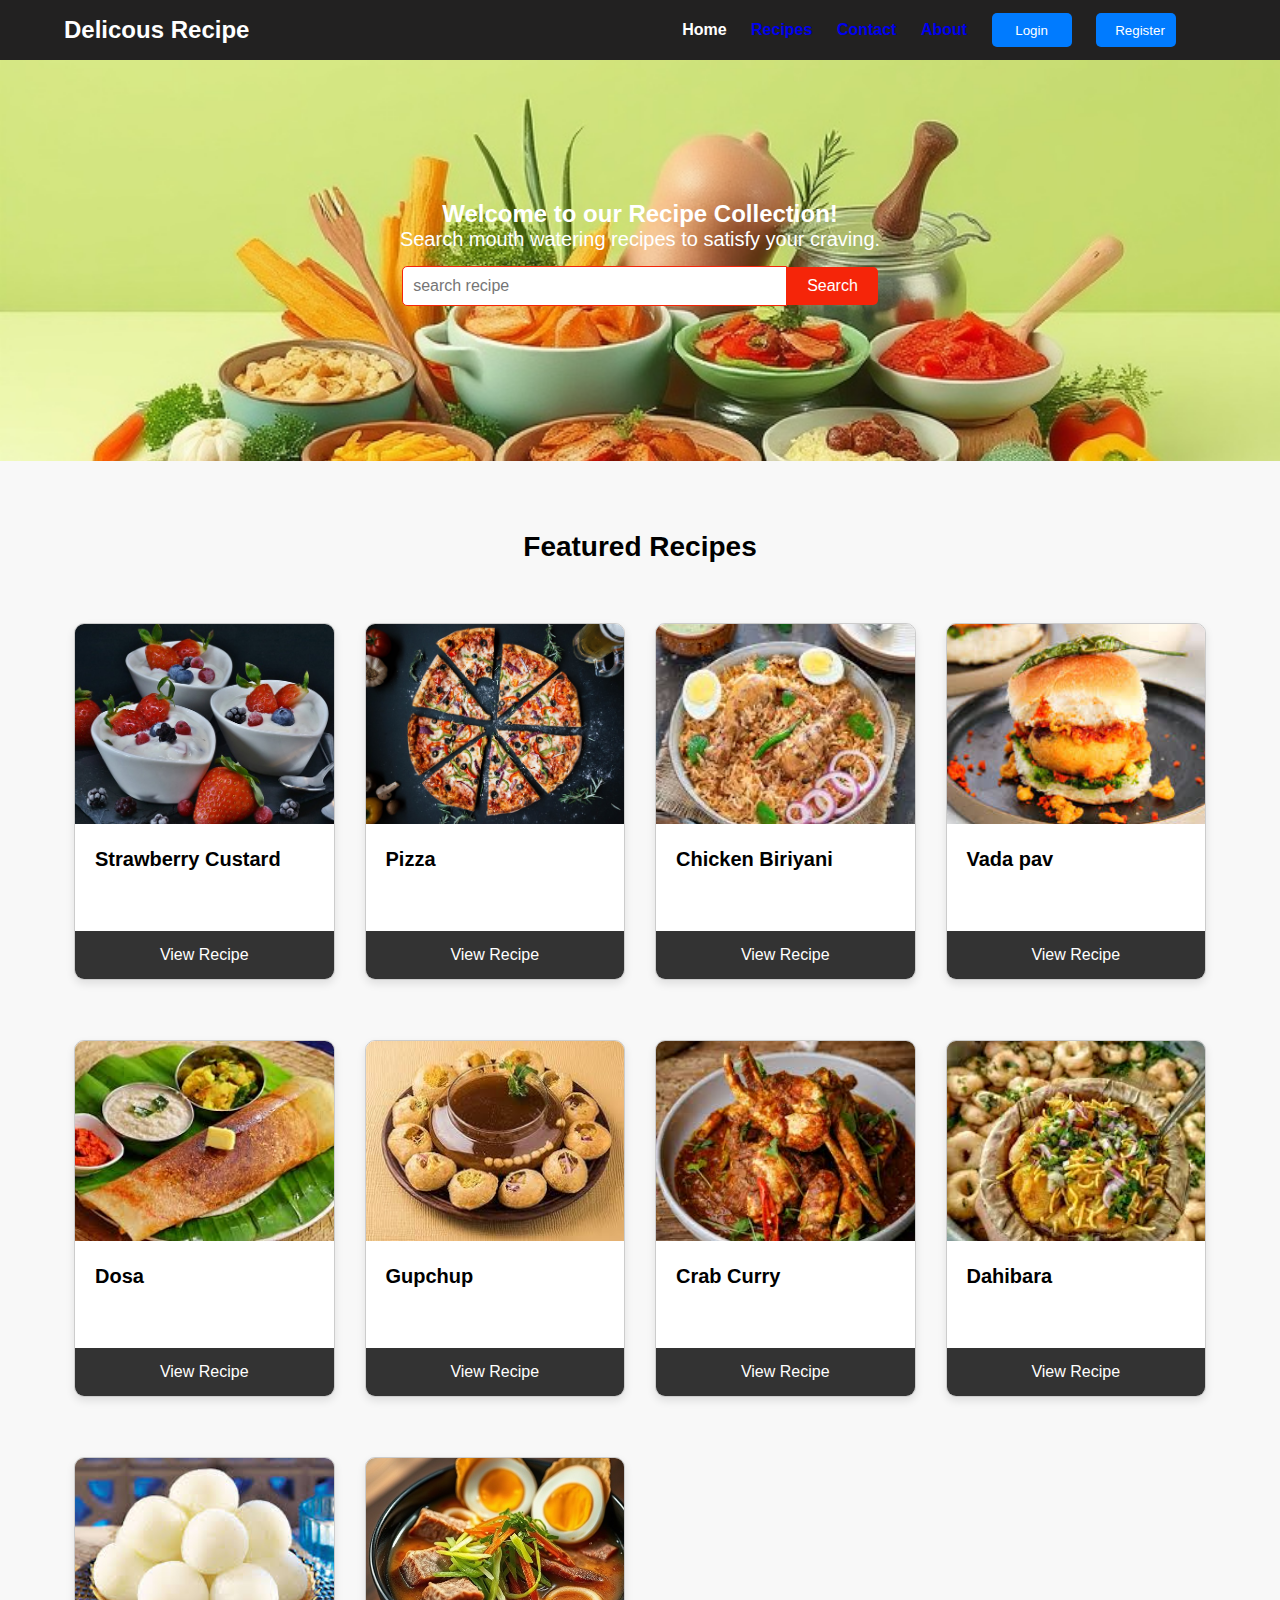
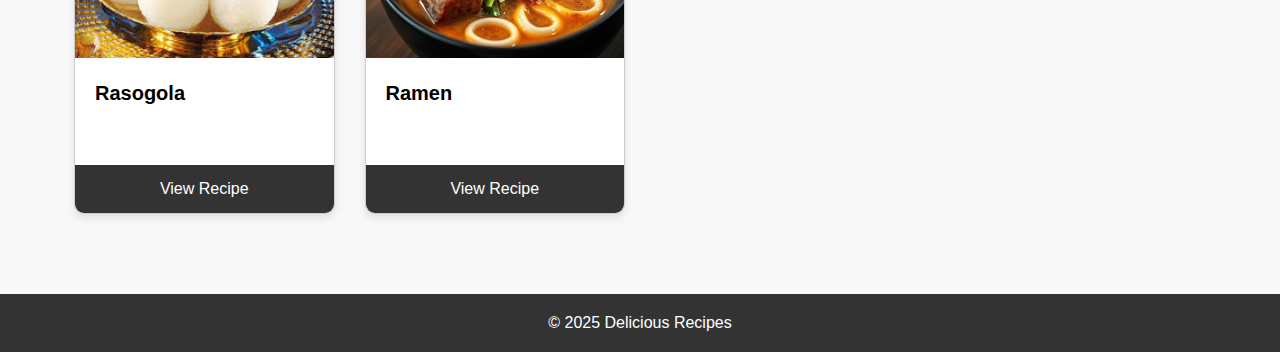
<file: index.html>
<!DOCTYPE html>
<html lang="en">
<head>
    <meta charset="UTF-8">
    <meta name="viewport" content="width=device-width, initial-scale=1.0">
    <link rel="stylesheet" href="foodstyle.css">
    <title>FOOD RECIPE BOOK</title>
</head>
<body>
   <header>
      <div class="container">
          <h1 class="logo">Delicous Recipe</h1>
          <nav>
            <div class="menu-icon">&#9776;</div>

            <ul class="nav-list">
                <li>Home</li>
                <li><a href="#Recipe">Recipes</a></li>
                <li><a href="contact.html">Contact</a></li>
                <li><a href="about.html">About</a></li>
                <li>
                  <button class="btn-login" id="login" onclick="openLogModal()">
                    Login
                  </button>
                </li>
                <li>
                  <button class="btn-register" id="register" onclick="openRegModal()">
                    Register
                  </button>
                </li>
                <li>
                  <button class="btn-logout" id="logout">Logout</button>
                </li> 
                <p style="display: inline" id="userid"></p>
            </ul>
          </nav>
          
      </div>
   </header> 
   <!-- ........................hero section..................... -->
   <section class="hero">
       <div class="hero-section">
          <h2>Welcome to our Recipe Collection!</h2>
          <p>Search mouth watering recipes to satisfy
              your craving.
          </p>
          <form action="#" class="hero-search-box">
            <input type="text" placeholder="search recipe">
            <button type="submit">Search</button>
          </form>
       </div>
   </section>
   <!-- ..........................Recipe section..................... -->
   <section class="recipes">
       <h1 id="Recipe">Featured Recipes</h1>
       <div class="recipe-section">
          <div class="recipe-card">
             <img src="dish-1.jpg" alt="food1">
             <h2>Strawberry Custard</h2>
             <p></p>
             <a   onclick="recipe1ClickHandle()">View Recipe</a>
          </div>
          <div class="recipe-card">
            <img src="pizza-3007395_1280.jpg" alt="food1">
            <h2>Pizza</h2>
            <p></p>
            <a  onclick="recipe2ClickHandle()">View Recipe</a>
         </div>
         <div class="recipe-card">
            <img src="biriyani.jpeg" alt="food1">
            <h2>Chicken Biriyani</h2>
            <p></p>
            <a   onclick="recipe3ClickHandle()">View Recipe</a>
         </div>
         <div class="recipe-card">
            <img src="vada pav.jpeg" alt="food1">
            <h2>Vada pav</h2>
            <p></p>
            <a href="#">View Recipe</a>
         </div>
         <div class="recipe-card">
            <img src="dosa.jpeg" alt="food1">
            <h2>Dosa</h2>
            <p></p>
            <a href="#">View Recipe</a>
         </div>
         <div class="recipe-card">
            <img src="gupchup.jpeg" alt="food1">
            <h2>Gupchup</h2>
            <p></p>
            <a href="#">View Recipe</a>
         </div>
         <div class="recipe-card">
            <img src="crab curry.jpeg" alt="food1">
            <h2>Crab Curry</h2>
            <p></p>
            <a href="#">View Recipe</a>
         </div>
         <div class="recipe-card">
            <img src="dahibara.jpeg" alt="food1">
            <h2>Dahibara</h2>
            <p></p>
            <a href="#">View Recipe</a>
         </div>
         <div class="recipe-card">
            <img src="rasogola.jpeg" alt="food1">
            <h2>Rasogola</h2>
            <p></p>
            <a href="#">View Recipe</a>
         </div>
         <div class="recipe-card">
            <img src="ramen.jpg" alt="food1">
            <h2>Ramen</h2>
            <p></p>
            <a href="#">View Recipe</a>
         </div>
       </div>
   </section> 
   <footer>
      <div>
         <p>&copy; 2025 Delicious Recipes</p>
      </div>
   </footer>
   <div class="modal" id="registerModal">
      <div class="modal-content">
        <span class="close-btn" onclick="closeModal()">&times;</span>
        <h2>Register Now</h2>
        <form id="registerForm" class="form">
          <input
            type="text"
            id="username"
            name="username"
            placeholder="Enter your username"
            required
          />

          <input
            type="email"
            id="regEmail"
            name="email"
            placeholder="Enter your email"
            required
          />

          <input
            type="password"
            id="regPassword"
            name="password"
            placeholder="Enter your password"
            required
          />

          <button type="submit" class="btn-primary">Register</button>
        </form>
      </div>
    </div>

    <div class="modal" id="loginModal">
      <div class="modal-content">
        <span class="close-btn" onclick="closeModal()">&times;</span>
        <h2>Login</h2>
        <form id="loginForm" class="form">
          <input
            type="email"
            id="logEmail"
            name="email"
            placeholder="Enter your email"
            required
          />

          <input
            type="password"
            id="logPassword"
            name="password"
            placeholder="Enter your password"
            required
          />

          <button type="submit" class="btn-primary">Login</button>
        </form>
      </div>
    </div>
    <script src="script.js"></script>
</body>
</html>
</file>
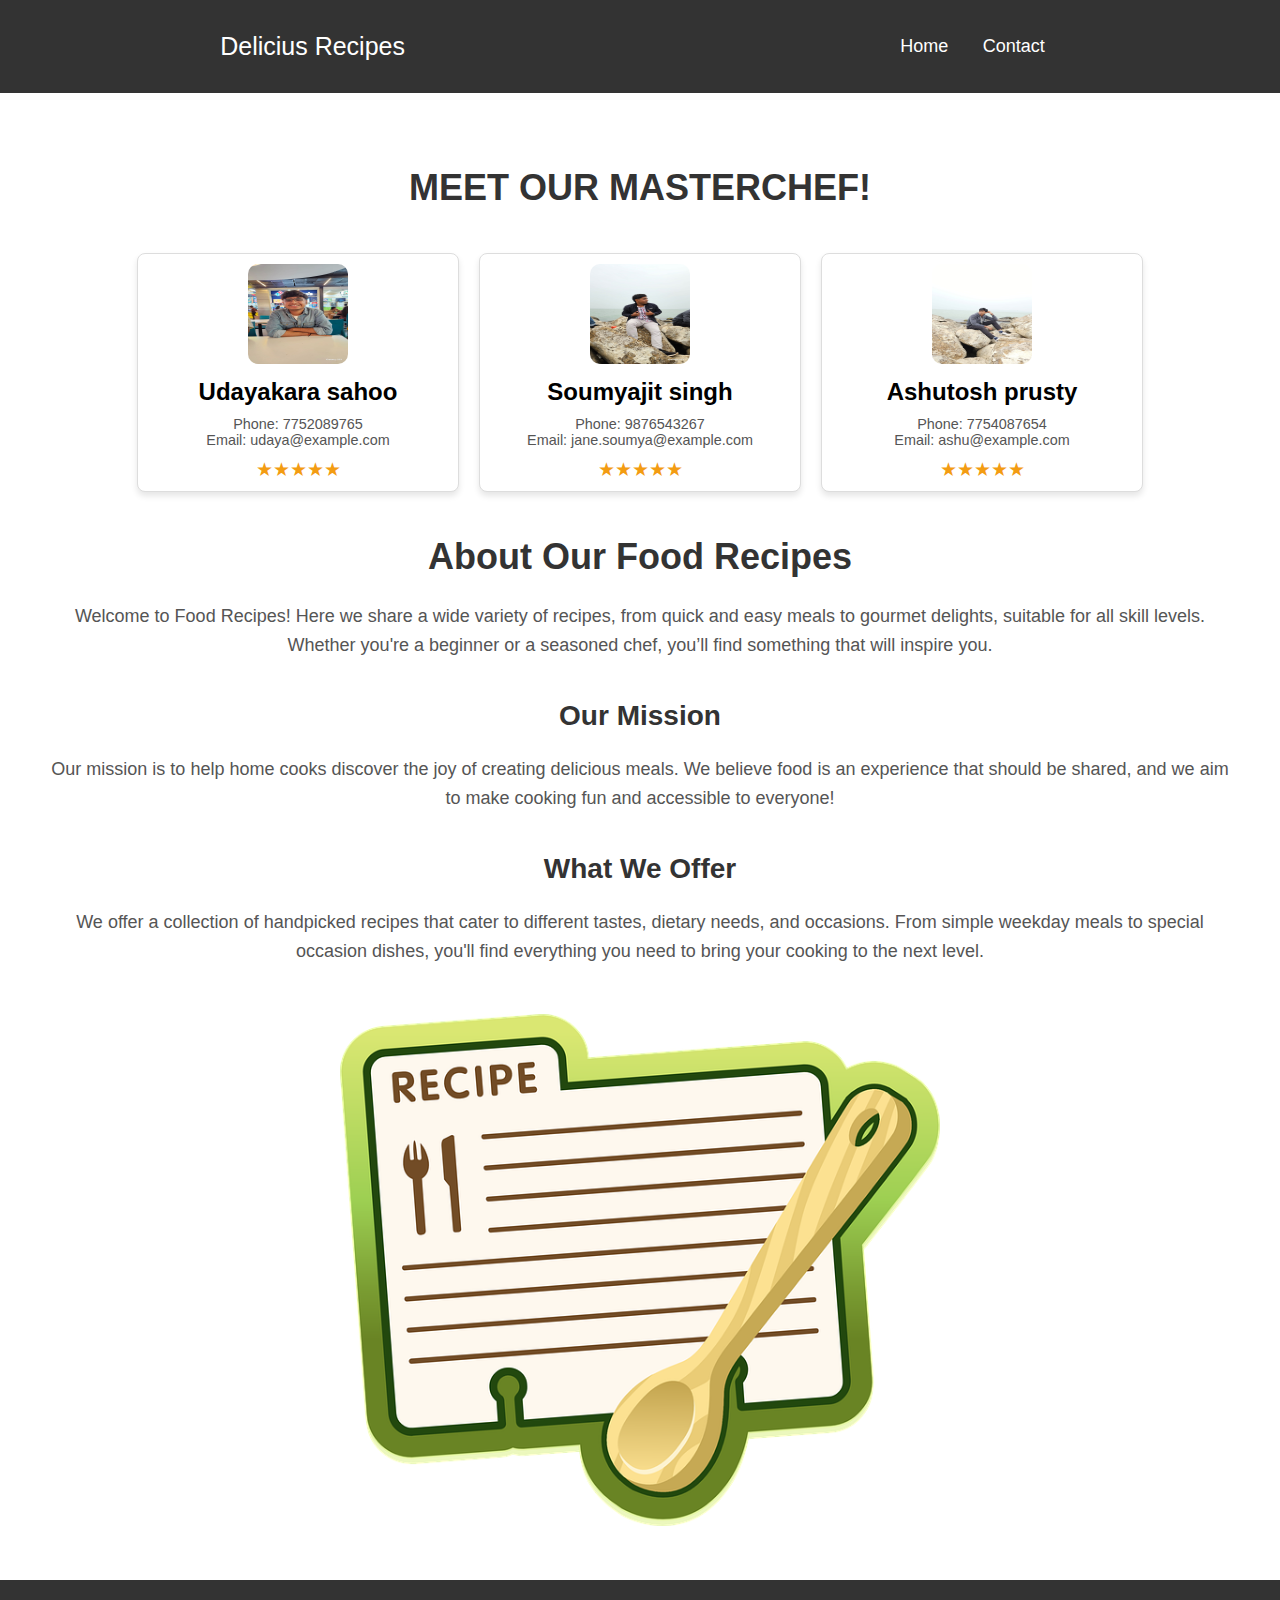
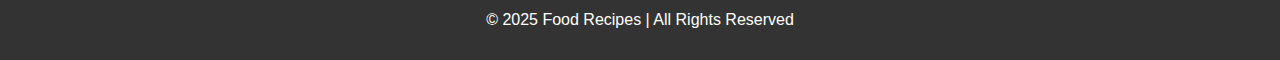
<file: about.html>
<!DOCTYPE html>
<html lang="en">
<head>
    <meta charset="UTF-8">
    <meta name="viewport" content="width=device-width, initial-scale=1.0">
    <title>About - Food Recipes</title>
    <style>
        /* General Styles */
        body {
            font-family: Arial, sans-serif;
            margin: 0;
            padding: 0;
            background-color: #f4f4f4;
        }
        .container {
            display: flex;
            justify-content: center;
            align-items: center;
            gap: 20px;
            padding: 20px;
        }

        .chef-card {
            background-color: #fff;
            border: 1px solid #ddd;
            border-radius: 8px;
            box-shadow: 0 4px 6px rgba(0, 0, 0, 0.1);
            width: 300px;
            text-align: center;
            padding: 10px;
        }

        .chef-card img {
            width: 100px;
            height: 100px;
             border-radius: 10px;
           
        }

        .chef-name {
            font-size: 1.5em;
            font-weight: bold;
            margin: 10px 0;
        }

        .contact-details {
            color: #555;
            font-size: 0.9em;
            margin-bottom: 10px;
        }

        .rating {
            color: #f39c12;
            font-size: 1.2em;
        }

        header {
            background-color: #333;
            padding: 20px 0;
            display: flex;
            justify-content: space-around;
            align-items: center;
        }
        header div{
            color: white;
            font-size: 25px;
        }
        nav ul {
            list-style-type: none;
            text-align: center;
        }

        nav ul li {
            display: inline;
            margin: 0 15px;
        }

        nav ul li a {
            color: white;
            text-decoration: none;
            font-size: 18px;
        }

        nav ul li a:hover {
            text-decoration: underline;
        }

        .about-section {
            padding: 50px;
            text-align: center;
            background-color: #fff;
        }

        .about-section h1 {
            font-size: 36px;
            color: #333;
        }

        .about-section p {
            font-size: 18px;
            line-height: 1.6;
            color: #555;
        }

        .about-section h2 {
            font-size: 28px;
            color: #333;
            margin-top: 40px;
        }

        .about-img {
            margin-top: 30px;
            width: 100%;
            max-width: 600px;
            height: auto;
            border-radius: 10px;
        }

        /* Footer Styles */
        footer {
            background-color: #333;
            color: white;
            text-align: center;
            padding: 15px 0;
            position: relative;
            bottom: 0;
            width: 100%;
        }
    </style>
</head>
<body>

    <header>
        <div>Delicius Recipes</div>
        <nav>
            <ul>
                <li><a href="index.html">Home</a></li>
                <!-- <li><a href="#Recipe">Recipes</a></li> -->
                <li><a href="contact.html">Contact</a></li>
                <!-- <li><a href="about.html">About</a></li> -->
            </ul>
        </nav>
    </header>

    <section class="about-section">
        <h1>MEET OUR MASTERCHEF!</h1>
        <div class="container">
            <!-- Chef 1 -->
            <div class="chef-card">
                <img src="udaya.jpg" alt="Chef 1">
                <div class="chef-name">Udayakara sahoo</div>
                <div class="contact-details">Phone: 7752089765<br>Email: udaya@example.com</div>
                <div class="rating">★★★★★</div>
            </div>
    
            <!-- Chef 2 -->
            <div class="chef-card">
                <img src="soumya.jpg" alt="Chef 2">
                <div class="chef-name">Soumyajit singh</div>
                <div class="contact-details">Phone: 9876543267<br>Email: jane.soumya@example.com</div>
                <div class="rating">★★★★★</div>
            </div>
    
            <!-- Chef 3 -->
            <div class="chef-card">
                <img src="ashu.jpg" alt="Chef 3">
                <div class="chef-name">Ashutosh prusty</div>
                <div class="contact-details">Phone: 7754087654<br>Email: ashu@example.com</div>
                <div class="rating">★★★★★</div>
            </div>
        </div>
        <h1>About Our Food Recipes</h1>
        <p>Welcome to Food Recipes! Here we share a wide variety of recipes, from quick and easy meals to gourmet delights, suitable for all skill levels. Whether you're a beginner or a seasoned chef, you’ll find something that will inspire you.</p>
        
        <h2>Our Mission</h2>
        <p>Our mission is to help home cooks discover the joy of creating delicious meals. We believe food is an experience that should be shared, and we aim to make cooking fun and accessible to everyone!</p>

        <h2>What We Offer</h2>
        <p>We offer a collection of handpicked recipes that cater to different tastes, dietary needs, and occasions. From simple weekday meals to special occasion dishes, you'll find everything you need to bring your cooking to the next level.</p>

        <img src="logo.png" alt="Cooking Recipe" class="about-img">
    </section>

    <footer>
        <p>&copy; 2025 Food Recipes | All Rights Reserved</p>
    </footer>

</body>
</html>
</file>
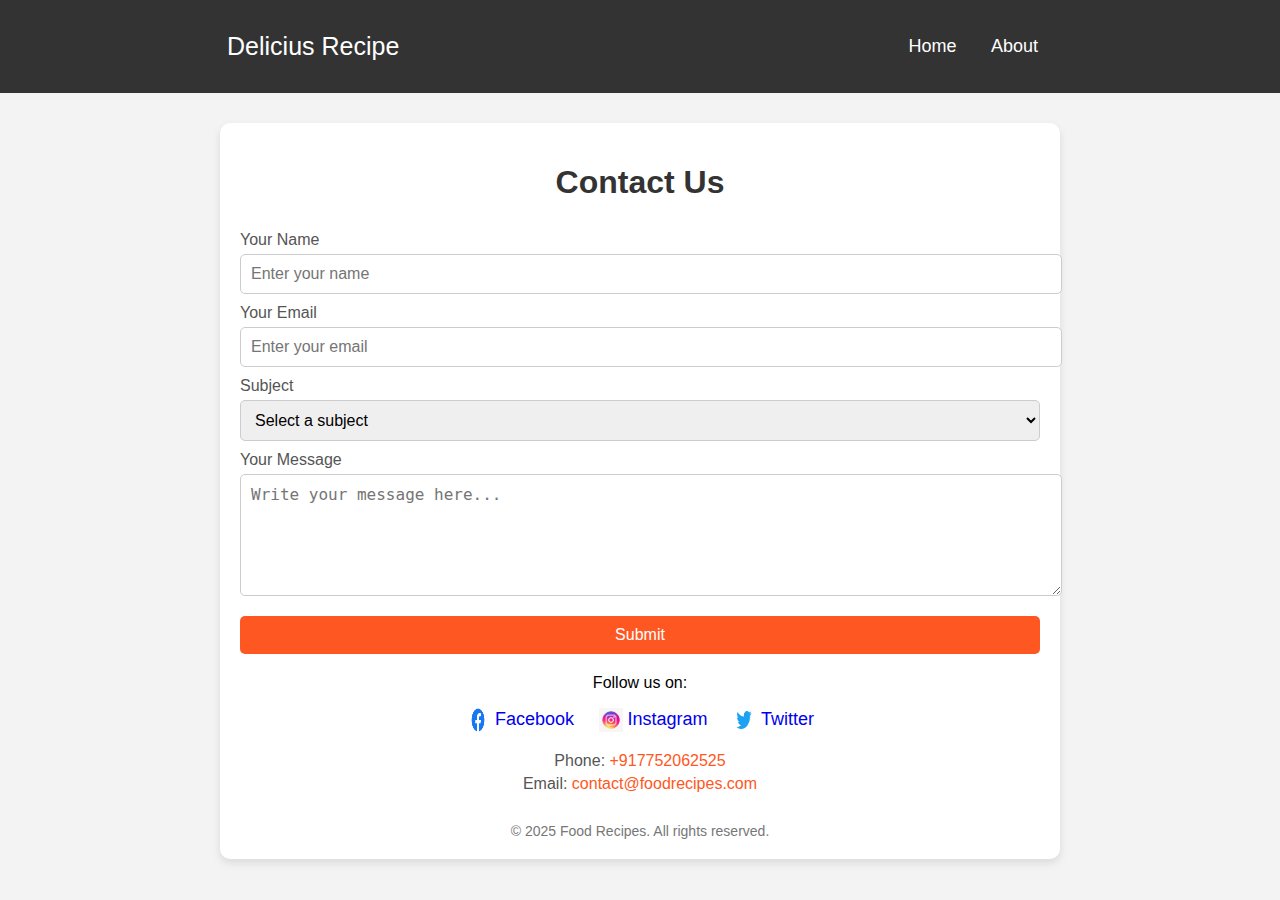
<file: contact.html>
<!DOCTYPE html>
<html lang="en">
<head>
    <meta charset="UTF-8">
    <meta name="viewport" content="width=device-width, initial-scale=1.0">
    <title>Contact Us - Food Recipes</title>
    <style>
        body {
            font-family: Arial, sans-serif;
            margin: 0;
            padding: 0;
            background-color: #f3f3f3;
        }
        header {
            background-color: #333;
            padding: 20px 0;
            display: flex;
            justify-content: space-around;
            align-items: center;
        }
        header div{
            color: white;
            font-size: 25px;
        }
        nav ul {
            list-style-type: none;
            text-align: center;
        }

        nav ul li {
            display: inline;
            margin: 0 15px;
        }

        nav ul li a {
            color: white;
            text-decoration: none;
            font-size: 18px;
        }


        .container {
            max-width: 800px;
            margin: 30px auto;
            background: #fff;
            border-radius: 10px;
            box-shadow: 0 4px 8px rgba(0, 0, 0, 0.1);
            padding: 20px;
        }

        .title {
            text-align: center;
            color: #333;
            margin-bottom: 20px;
        }

        form {
            display: flex;
            flex-direction: column;
        }

        label {
            margin-top: 10px;
            color: #555;
        }

        input, textarea, select {
            width: 100%;
            padding: 10px;
            margin-top: 5px;
            border: 1px solid #ccc;
            border-radius: 5px;
            font-size: 16px;
        }

        textarea {
            resize: vertical;
            height: 100px;
        }

        button {
            margin-top: 20px;
            padding: 10px 20px;
            background-color: #ff5722;
            color: #fff;
            border: none;
            border-radius: 5px;
            font-size: 16px;
            cursor: pointer;
        }

        button:hover {
            background-color: #e64a19;
        }

        .footer {
            text-align: center;
            margin-top: 30px;
            font-size: 14px;
            color: #777;
        }

        .social-media {
            text-align: center;
            margin-top: 20px;
        }

        .social-media a {
            margin: 0 10px;
            text-decoration: none;
            font-size: 18px;
        }

        .social-media img {
            width: 24px;
            height: 24px;
            vertical-align: middle;
            margin-right: 5px;
        }

        .social-media a:hover {
            color: #e64a19;
        }

        .contact-info {
            text-align: center;
            margin-top: 20px;
            font-size: 16px;
            color: #555;
        }

        .contact-info p {
            margin: 5px 0;
        }

        .contact-info a {
            color: #ff5722;
            text-decoration: none;
        }

        .contact-info a:hover {
            color: #e64a19;
        }
    </style>
</head>
<body>
    <header>
        <div>Delicius Recipe</div>
        <nav>
            <ul>
                <li><a href="index.html">Home</a></li>
                <!-- <li><a href="">Recipes</a></li> -->
                <!-- <li><a href="contact.html">Contact</a></li> -->
                <li><a href="about.html">About</a></li>
            </ul>
        </nav>
    </header>
    <div class="container">
        <h1 class="title">Contact Us</h1>

        <form action="/submit" method="POST">
            <label for="name">Your Name</label>
            <input type="text" id="name" name="name" placeholder="Enter your name" required>

            <label for="email">Your Email</label>
            <input type="email" id="email" name="email" placeholder="Enter your email" required>

            <label for="subject">Subject</label>
            <select id="subject" name="subject" required>
                <option value="">Select a subject</option>
                <option value="recipe_request">Recipe Request</option>
                <option value="feedback">Feedback</option>
                <option value="other">Other</option>
            </select>

            <label for="message">Your Message</label>
            <textarea id="message" name="message" placeholder="Write your message here..." required></textarea>

            <button type="submit">Submit</button>
        </form>

        <div class="social-media">
            <p>Follow us on:</p>
            <a href="https://facebook.com/foodrecipes"><img src="Facebook.png" alt="Facebook">Facebook</a>
            <a href="https://instagram.com/foodrecipes"><img src="insta.jpeg" alt="Instagram">Instagram</a>
            <a href="https://twitter.com/foodrecipes"><img src="twitter.png" alt="Twitter">Twitter</a>
        </div>

        <div class="contact-info">
            <p>Phone: <a href="tel:+917752062525">+917752062525</a></p>
            <p>Email: <a href="mailto:contact@foodrecipes.com">contact@foodrecipes.com</a></p>
        </div>

        <div class="footer">
            &copy; 2025 Food Recipes. All rights reserved.
        </div>
    </div>
</body>
</html>
</file>
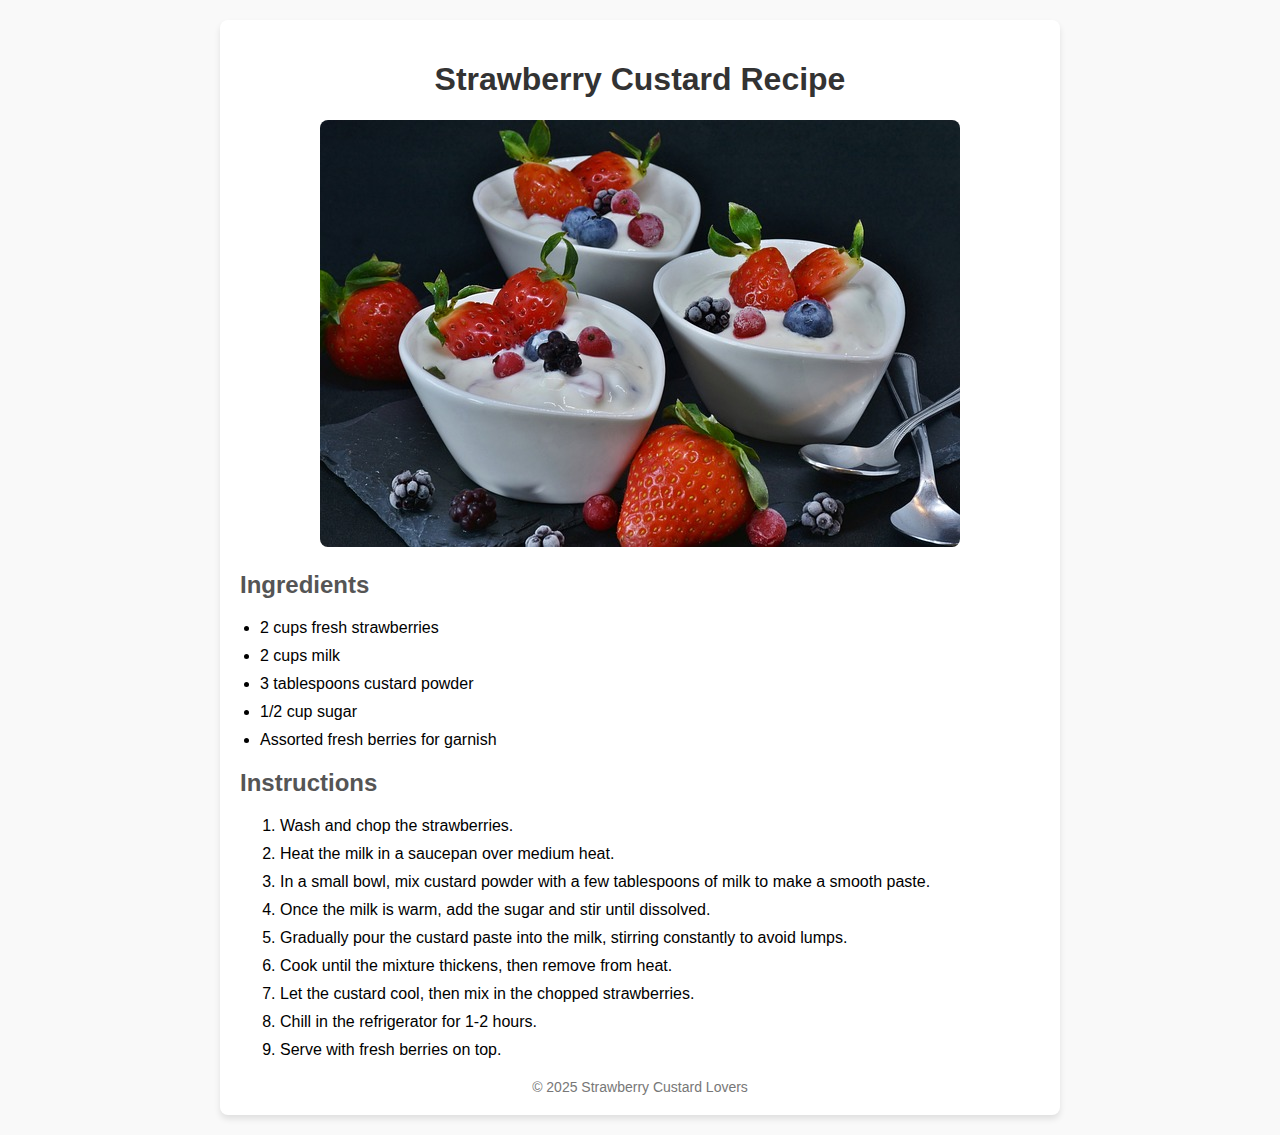
<file: recipe.html>
<!DOCTYPE html>
<html lang="en">
<head>
    <meta charset="UTF-8">
    <meta name="viewport" content="width=device-width, initial-scale=1.0">
    <title>Document</title>
</head>
<body>
    <!DOCTYPE html>
    <html lang="en">
    <head>
        <meta charset="UTF-8">
        <meta name="viewport" content="width=device-width, initial-scale=1.0">
        <title>Strawberry Custard Recipe</title>
        <style>
            body {
                font-family: Arial, sans-serif;
                margin: 0;
                padding: 0;
                background-color: #f9f9f9;
            }
    
            .container {
                max-width: 800px;
                margin: 20px auto;
                background: #fff;
                border-radius: 8px;
                box-shadow: 0 4px 6px rgba(0, 0, 0, 0.1);
                padding: 20px;
            }
    
            .title {
                text-align: center;
                color: #333;
            }
    
            .image {
                text-align: center;
                margin: 20px 0;
            }
    
            .image img {
                max-width: 100%;
                border-radius: 8px;
            }
    
            .ingredients, .instructions {
                margin: 20px 0;
            }
    
            h2 {
                color: #555;
            }
    
            ul {
                list-style-type: disc;
                padding-left: 20px;
            }
    
            li {
                margin-bottom: 10px;
            }
    
            .footer {
                text-align: center;
                margin-top: 20px;
                font-size: 14px;
                color: #777;
            }
        </style>
    </head>
    <body>
        <div class="container">
            <h1 class="title">Strawberry Custard Recipe</h1>
    
            <div class="image">
                <img src="dish-1.jpg" alt="Strawberry Custard">
            </div>
    
            <div class="ingredients">
                <h2>Ingredients</h2>
                <ul>
                    <li>2 cups fresh strawberries</li>
                    <li>2 cups milk</li>
                    <li>3 tablespoons custard powder</li>
                    <li>1/2 cup sugar</li>
                    <li>Assorted fresh berries for garnish</li>
                </ul>
            </div>
    
            <div class="instructions">
                <h2>Instructions</h2>
                <ol>
                    <li>Wash and chop the strawberries.</li>
                    <li>Heat the milk in a saucepan over medium heat.</li>
                    <li>In a small bowl, mix custard powder with a few tablespoons of milk to make a smooth paste.</li>
                    <li>Once the milk is warm, add the sugar and stir until dissolved.</li>
                    <li>Gradually pour the custard paste into the milk, stirring constantly to avoid lumps.</li>
                    <li>Cook until the mixture thickens, then remove from heat.</li>
                    <li>Let the custard cool, then mix in the chopped strawberries.</li>
                    <li>Chill in the refrigerator for 1-2 hours.</li>
                    <li>Serve with fresh berries on top.</li>
                </ol>
            </div>
    
            <div class="footer">
                &copy; 2025 Strawberry Custard Lovers
            </div>
        </div>
    </body>
    </html>
    
</body>
</html>
</file>
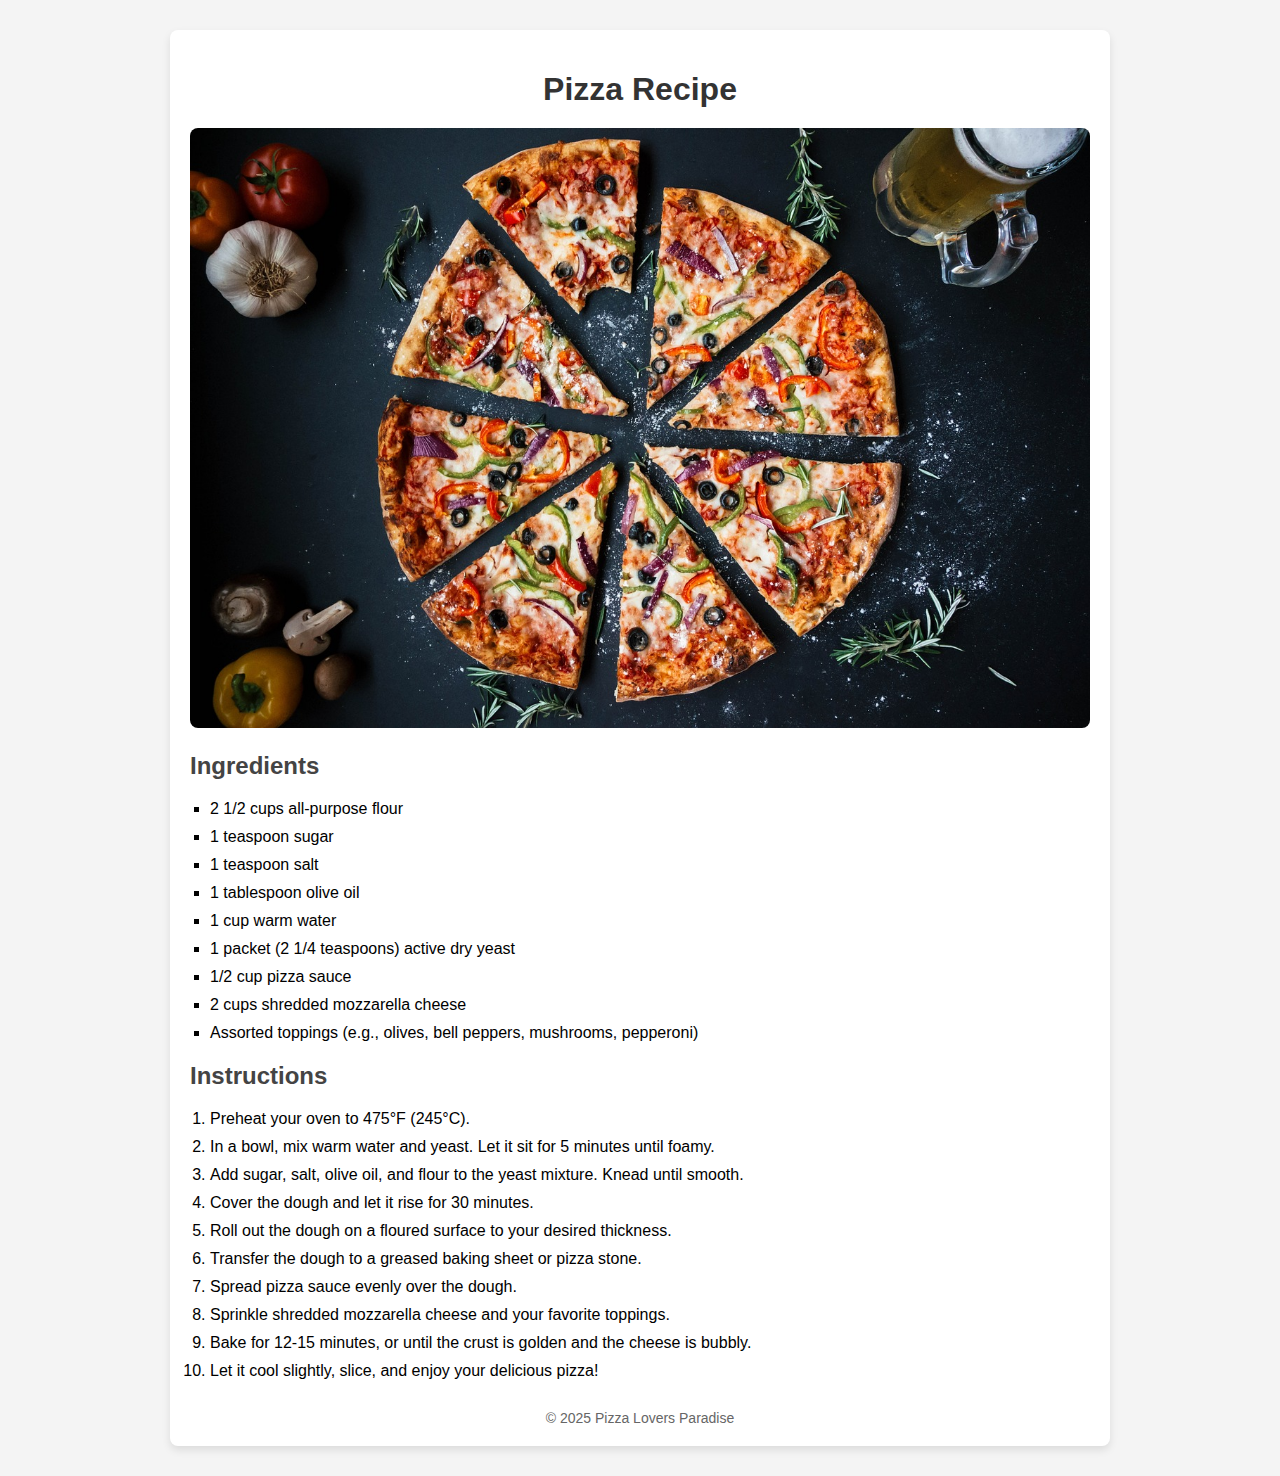
<file: recipe2.html>
<!DOCTYPE html>
<html lang="en">
<head>
    <meta charset="UTF-8">
    <meta name="viewport" content="width=device-width, initial-scale=1.0">
    <title>Pizza Recipe</title>
    <style>
        body {
            font-family: Arial, sans-serif;
            margin: 0;
            padding: 0;
            background-color: #f4f4f4;
        }

        .container {
            max-width: 900px;
            margin: 30px auto;
            background: #fff;
            border-radius: 8px;
            box-shadow: 0 4px 8px rgba(0, 0, 0, 0.1);
            padding: 20px;
        }

        .title {
            text-align: center;
            color: #333;
            margin-bottom: 20px;
        }

        .image {
            text-align: center;
            margin: 20px 0;
        }

        .image img {
            max-width: 100%;
            border-radius: 8px;
        }

        .ingredients, .instructions {
            margin: 20px 0;
        }

        h2 {
            color: #444;
        }

        ul {
            list-style-type: square;
            padding-left: 20px;
        }

        li {
            margin-bottom: 10px;
        }

        ol {
            padding-left: 20px;
        }

        .footer {
            text-align: center;
            margin-top: 30px;
            font-size: 14px;
            color: #666;
        }
    </style>
</head>
<body>
    <div class="container">
        <h1 class="title">Pizza Recipe</h1>

        <div class="image">
            <img src="pizza-3007395_1280.jpg" alt="Delicious Pizza">
        </div>

        <div class="ingredients">
            <h2>Ingredients</h2>
            <ul>
                <li>2 1/2 cups all-purpose flour</li>
                <li>1 teaspoon sugar</li>
                <li>1 teaspoon salt</li>
                <li>1 tablespoon olive oil</li>
                <li>1 cup warm water</li>
                <li>1 packet (2 1/4 teaspoons) active dry yeast</li>
                <li>1/2 cup pizza sauce</li>
                <li>2 cups shredded mozzarella cheese</li>
                <li>Assorted toppings (e.g., olives, bell peppers, mushrooms, pepperoni)</li>
            </ul>
        </div>

        <div class="instructions">
            <h2>Instructions</h2>
            <ol>
                <li>Preheat your oven to 475°F (245°C).</li>
                <li>In a bowl, mix warm water and yeast. Let it sit for 5 minutes until foamy.</li>
                <li>Add sugar, salt, olive oil, and flour to the yeast mixture. Knead until smooth.</li>
                <li>Cover the dough and let it rise for 30 minutes.</li>
                <li>Roll out the dough on a floured surface to your desired thickness.</li>
                <li>Transfer the dough to a greased baking sheet or pizza stone.</li>
                <li>Spread pizza sauce evenly over the dough.</li>
                <li>Sprinkle shredded mozzarella cheese and your favorite toppings.</li>
                <li>Bake for 12-15 minutes, or until the crust is golden and the cheese is bubbly.</li>
                <li>Let it cool slightly, slice, and enjoy your delicious pizza!</li>
            </ol>
        </div>

        <div class="footer">
            &copy; 2025 Pizza Lovers Paradise
        </div>
    </div>
</body>
</html>
</file>
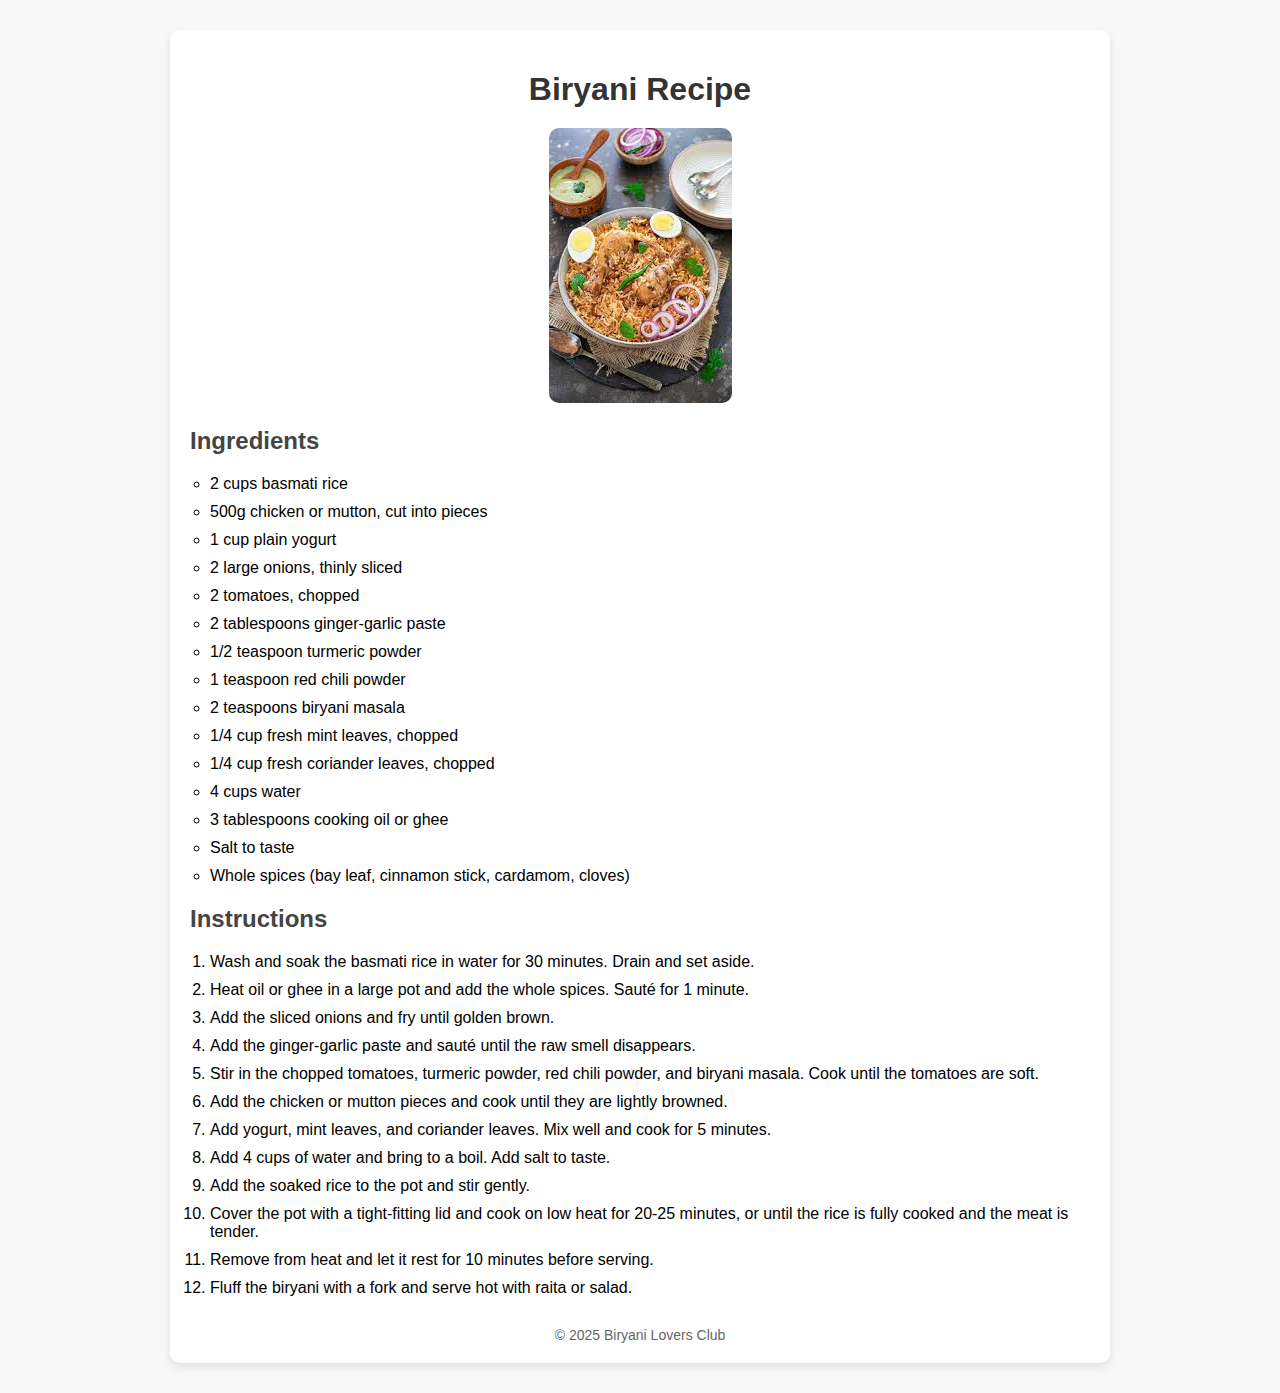
<file: recipe3.html>
<!DOCTYPE html>
<html lang="en">
<head>
    <meta charset="UTF-8">
    <meta name="viewport" content="width=device-width, initial-scale=1.0">
    <title>Biryani Recipe</title>
    <style>
        body {
            font-family: Arial, sans-serif;
            margin: 0;
            padding: 0;
            background-color: #f8f8f8;
        }

        .container {
            max-width: 900px;
            margin: 30px auto;
            background: #ffffff;
            border-radius: 10px;
            box-shadow: 0 4px 8px rgba(0, 0, 0, 0.1);
            padding: 20px;
        }

        .title {
            text-align: center;
            color: #333;
            margin-bottom: 20px;
        }

        .image {
            text-align: center;
            margin: 20px 0;
        }

        .image img {
            max-width: 100%;
            border-radius: 10px;
        }

        .ingredients, .instructions {
            margin: 20px 0;
        }

        h2 {
            color: #444;
        }

        ul {
            list-style-type: circle;
            padding-left: 20px;
        }

        li {
            margin-bottom: 10px;
        }

        ol {
            padding-left: 20px;
        }

        .footer {
            text-align: center;
            margin-top: 30px;
            font-size: 14px;
            color: #666;
        }
    </style>
</head>
<body>
    <div class="container">
        <h1 class="title">Biryani Recipe</h1>

        <div class="image">
            <img src="biriyani.jpeg" alt="Delicious Biryani">
        </div>

        <div class="ingredients">
            <h2>Ingredients</h2>
            <ul>
                <li>2 cups basmati rice</li>
                <li>500g chicken or mutton, cut into pieces</li>
                <li>1 cup plain yogurt</li>
                <li>2 large onions, thinly sliced</li>
                <li>2 tomatoes, chopped</li>
                <li>2 tablespoons ginger-garlic paste</li>
                <li>1/2 teaspoon turmeric powder</li>
                <li>1 teaspoon red chili powder</li>
                <li>2 teaspoons biryani masala</li>
                <li>1/4 cup fresh mint leaves, chopped</li>
                <li>1/4 cup fresh coriander leaves, chopped</li>
                <li>4 cups water</li>
                <li>3 tablespoons cooking oil or ghee</li>
                <li>Salt to taste</li>
                <li>Whole spices (bay leaf, cinnamon stick, cardamom, cloves)</li>
            </ul>
        </div>

        <div class="instructions">
            <h2>Instructions</h2>
            <ol>
                <li>Wash and soak the basmati rice in water for 30 minutes. Drain and set aside.</li>
                <li>Heat oil or ghee in a large pot and add the whole spices. Sauté for 1 minute.</li>
                <li>Add the sliced onions and fry until golden brown.</li>
                <li>Add the ginger-garlic paste and sauté until the raw smell disappears.</li>
                <li>Stir in the chopped tomatoes, turmeric powder, red chili powder, and biryani masala. Cook until the tomatoes are soft.</li>
                <li>Add the chicken or mutton pieces and cook until they are lightly browned.</li>
                <li>Add yogurt, mint leaves, and coriander leaves. Mix well and cook for 5 minutes.</li>
                <li>Add 4 cups of water and bring to a boil. Add salt to taste.</li>
                <li>Add the soaked rice to the pot and stir gently.</li>
                <li>Cover the pot with a tight-fitting lid and cook on low heat for 20-25 minutes, or until the rice is fully cooked and the meat is tender.</li>
                <li>Remove from heat and let it rest for 10 minutes before serving.</li>
                <li>Fluff the biryani with a fork and serve hot with raita or salad.</li>
            </ol>
        </div>

        <div class="footer">
            &copy; 2025 Biryani Lovers Club
        </div>
    </div>
</body>
</html>
</file>
<file: foodstyle.css>
*{
    margin: 0;
    padding: 0;
    box-sizing: border-box;
    font-family: sans-serif;
    text-decoration: none;
}
body{
    width: 100%;
    min-height: 100vh;
    background-color: #f8f8f8;
}
header{
    height: 60px;
    width: 100%;
    background: #222121;
    color: #fff;
    display: flex;
    align-items: center;
}
.container{
    width: 90%;
    margin: 0 auto;
    display: flex;
    align-items: center;
    justify-content: space-between;
}
.nav-list{
    display: none;
}
nav ul li{
    list-style: none;
    display: inline;
    margin-right: 20px;
    font-weight: 550;

}
.logo{
   font-size: 24px;
}
.hero{
    width: 100%;
    height: auto;
    background: url(hero.jpg);
    background-repeat: no-repeat;
    background-size: cover;
    background-position: center;
    color: #fff;
    text-align: center;
    padding: 140px 0;
    margin-bottom: 20px;
}
.hero p{
    font-size: 20px;
    margin-bottom: 10px;
}
.hero-search-box{
    max-width: 550px;
    margin: 15px auto;
    display: flex;
    align-items: center;
    justify-content: center;
    
}
.hero-search-box input{
    width: 70%;
    padding: 10px;
    outline: none;
    border: 0;
    border-radius: 5px 0 0 5px;
    font-size: 1rem;
    border: 1px solid rgb(245,37,9);
}
.hero-search-box button{
    padding: 10px 20px;
    outline: none;
    border: 0;
    border-radius: 0 5px 5px 0;
    font-size: 1rem;
    background: rgb(245,37,9);
    color: #fff;
    cursor: pointer;
}
.btn-register,
.btn-login,
.btn-logout {
  background-color: #007bff;
  color: white;
  border: none;
  padding: 0.6rem 1.2rem;
  border-radius: 5px;
  cursor: pointer;
  transition: background-color 0.3s;
}
.btn-register,
.btn-login,
.btn-logout {
  width: 5rem;
}

.btn-register:hover,
.btn-login:hover,
.btn-logout:hover {
  background-color: #0056b3;
}
/* ..................recipe section............... */
.recipes{
    padding: 50px 0;
}
.recipes h1{
     text-align: center;
     margin-bottom: 30px;
     font-size: 28px;
}
.recipe-section{
    width: 90%;
    margin: 0 auto;
    display: grid;
    grid-template-columns: repeat(auto-fit, minmax(250px,1fr));
    column-gap: 10px;
}
.recipe-card{
    background: #fff;
    margin: 30px 10px;
    border-radius: 10px;
    border: 1px solid #ccc;
    overflow: hidden;
    box-shadow: 0 4px 8px rgba(0,0,0,0.1);
}

.recipe-card img{
  width: 100%;
  height: 200px;
  object-fit: cover;
}
.recipe-card h2{
    font-size: 20px;
    padding: 20px;
 }
 .recipe-card p{
   font-size: 18px;
   padding: 20px;
  }
  .recipe-card a{
    display: block;
    text-align: center;
    text-decoration: none;
    background: #333;
    color: #fff;
    padding: 15px 0;
    cursor: pointer;
  }
  footer{
    background: #333;
    padding: 20px 0;
    color: #fff;
    text-align: center;
  }
  .menu-icon{
    font-size: 24px;
    padding: 20px;
    text-align: right;
    cursor: pointer;
    display: block;
  }
  /* Modal Styles */
.modal {
    display: none;
    position: fixed;
    top: 0;
    left: 0;
    width: 100%;
    height: 100%;
    background-color: rgba(0, 0, 0, 0.6);
    justify-content: center;
    align-items: center;
  }
  
  .modal-content {
    background: linear-gradient(135deg, #6e8efb, #a777e3);
    padding: 0.5rem;
    border-radius: 10px;
    width: 100%;
    height: fit-content;
    max-width: 300px;
    text-align: center;
    position: relative;
    animation: fadeIn 0.3s ease-in-out;
  }
  
  @keyframes fadeIn {
    from {
      transform: scale(0.95);
      opacity: 0;
    }
    to {
      transform: scale(1);
      opacity: 1;
    }
  }
  
  .close-btn {
    position: absolute;
    right: 15px;
    top: 5px;
    font-size: 1.5rem;
    cursor: pointer;
    color: #fff;
  }
  
  .close-btn:hover {
    color: #ccc;
  }
  
  .form input {
    width: 80%;
    padding:0.5rem;
    margin-bottom: 1.5rem;
    border: 1px solid #ddd;
    border-radius: 5px;
    font-size: 1rem;
  }
  .modal-content h2{
    margin:1rem;
    font-size: 1.5rem;
   
  }
  .form input:focus {
    border-color: #007bff;
    outline: none;
    box-shadow: 0 0 5px rgba(0, 123, 255, 0.5);
  }
  
  .form button {
    width: 80%;
  
    font-size: 1rem;
    color: #fff;
    background: linear-gradient(135deg, #d56efb, #e377bb);
    padding:0.5rem;
    cursor: pointer;
    transition: background 0.3s ease;
    margin-bottom: 2rem;
    border: none;
    border-radius: 20px;
  }
  
  .form button:hover {
    background: linear-gradient(135deg, #5ae47a, #d1c666);
  }
  
  .hidden {
    display: none;
  }
  
  /* ..............media query............ */

  @media only screen and (min-width: 768px){
    .menu-icon{
        display: none;
    }

    .nav-list{
        display: block;
    }
  }
  @media only screen and (max-width: 768px){
   .hero h2{
      font-size: 28px;
   }
   .hero p{
    font-size: 15px;
   }
  }
</file>
